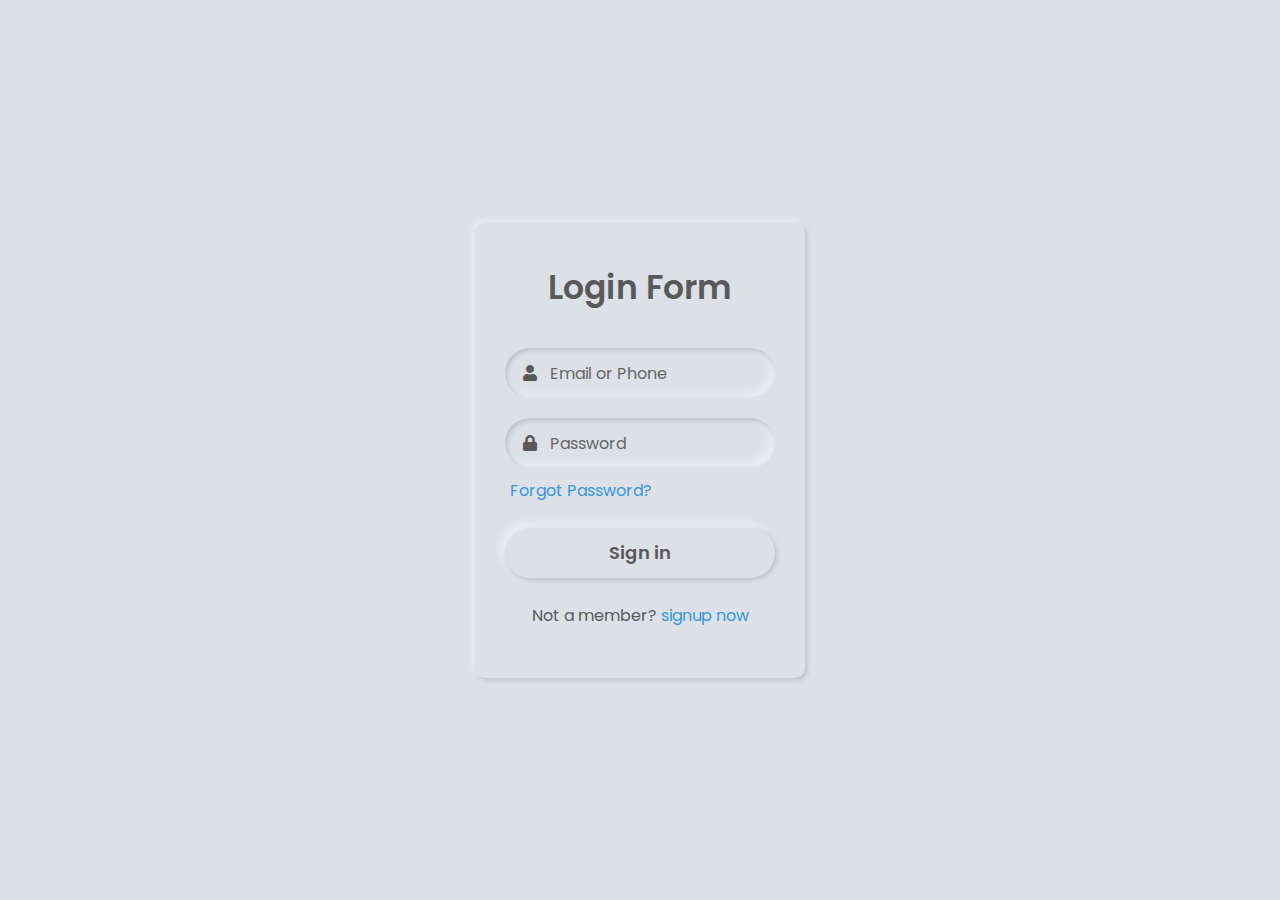
<file: Login/Login.html>
<!DOCTYPE html>
<html lang="en" dir="ltr">
   <head>
      <meta charset="utf-8">
      <title>Login</title>
      <link rel="stylesheet" href="Login.css">
      <link rel="stylesheet" href="https://cdnjs.cloudflare.com/ajax/libs/font-awesome/5.15.3/css/all.min.css"/>
   </head>
   <body>
      <div class="content">
         <div class="text">
            Login Form
         </div>
         <form action="#">
            <div class="field">
               <input type="text" required>
               <span class="fas fa-user"></span>
               <label>Email or Phone</label>
            </div>
            <div class="field">
               <input type="password" required>
               <span class="fas fa-lock"></span>
               <label>Password</label>
            </div>
            <div class="forgot-pass">
               <a href="#">Forgot Password?</a>
            </div>
            <button>Sign in</button>
            <div class="sign-up">
               Not a member?
               <a href="../reg/reg.html">signup now</a>
            </div>
         </form>
      </div>
   </body>
</html>
</file>
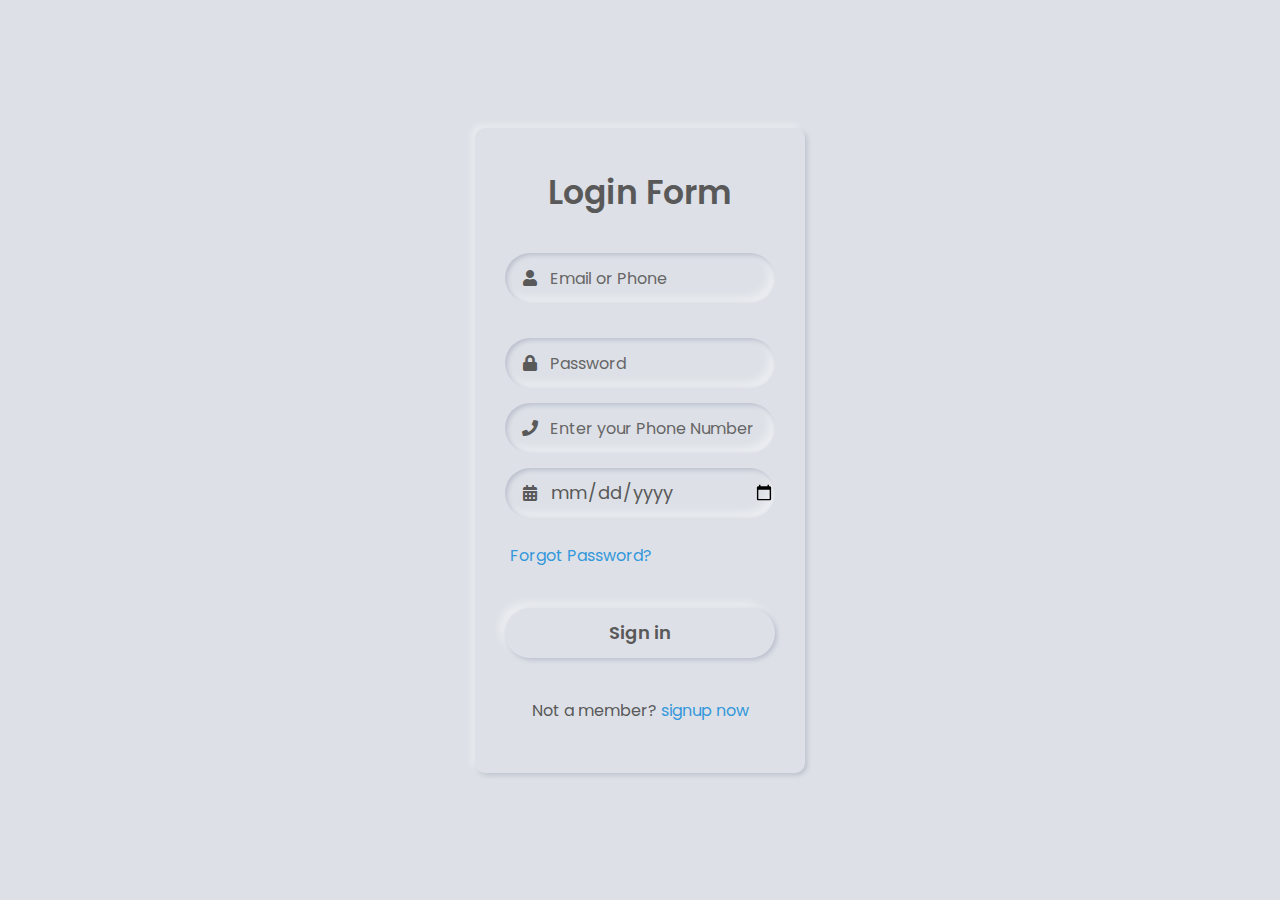
<file: reg/reg.html>
<!DOCTYPE html>
<html lang="en" dir="ltr">
   <head>
      <meta charset="utf-8">
      <title>REG</title>
      <link rel="stylesheet" href="reg.css">
      <link rel="stylesheet" href="https://cdnjs.cloudflare.com/ajax/libs/font-awesome/5.15.3/css/all.min.css"/>
   </head>
   <body>
    <script src="https://ajax.googleapis.com/ajax/libs/jquery/3.5.1/jquery.min.js"></script>

      <div class="content">
         <div class="text">
            Login Form
         </div>
         <form action="#">
            <div class="field">
               <input type="text" required>
               <span class="fas fa-user"></span>
               <label>Email or Phone</label>
            </div>
            <div class="field">
               <input type="password" required>
               <span class="fas fa-lock"></span>
               <label>Password</label>
            </div>
            <div class="field">
                <input type="tel" required>
                <span class="fas fa-phone"></span>
                <label>Enter your Phone Number</label>
            </div>
            <div class="field">
                <input type="date" required>
                <span class="fas fa-calendar-alt"></span>

            </div>
            <div class="forgot-pass">
               <a href="#">Forgot Password?</a>
            </div>
            <button>Sign in</button>
            <div class="sign-up">
               Not a member?
               <a href="../Login/Login.html">signup now</a>
            </div>
         </form>
      </div>
   </body>
</html>
</file>
<file: Login/Login.css>
@import url('https://fonts.googleapis.com/css?family=Poppins:400,500,600,700&display=swap');
*{
  margin: 0;
  padding: 0;
  /* user-select: none; */
  box-sizing: border-box;
  font-family: 'Poppins', sans-serif;
}
html,body{
  height: 100%;
}
body{
  display: grid;
  place-items: center;
  background: #dde1e7;
  text-align: center;
}
.content{
  width: 330px;
  padding: 40px 30px;
  background: #dde1e7;
  border-radius: 10px;
  box-shadow: -3px -3px 7px #ffffff73,
               2px 2px 5px rgba(94,104,121,0.288);
}
.content .text{
  font-size: 33px;
  font-weight: 600;
  margin-bottom: 35px;
  color: #595959;
}
.field{
  height: 50px;
  width: 100%;
  display: flex;
  position: relative;
}
.field:nth-child(2){
  margin-top: 20px;
}
.field input{
  height: 100%;
  width: 100%;
  padding-left: 45px;
  outline: none;
  border: none;
  font-size: 18px;
  background: #dde1e7;
  color: #595959;
  border-radius: 25px;
  box-shadow: inset 2px 2px 5px #BABECC,
              inset -5px -5px 10px #ffffff73;
}
.field input:focus{
  box-shadow: inset 1px 1px 2px #BABECC,
              inset -1px -1px 2px #ffffff73;
}
.field span{
  position: absolute;
  color: #595959;
  width: 50px;
  line-height: 50px;
}
.field label{
  position: absolute;
  top: 50%;
  transform: translateY(-50%);
  left: 45px;
  pointer-events: none;
  color: #666666;
}
.field input:valid ~ label{
  opacity: 0;
}
.forgot-pass{
  text-align: left;
  margin: 10px 0 10px 5px;
}
.forgot-pass a{
  font-size: 16px;
  color: #3498db;
  text-decoration: none;
}
.forgot-pass:hover a{
  text-decoration: underline;
}
button{
  margin: 15px 0;
  width: 100%;
  height: 50px;
  font-size: 18px;
  line-height: 50px;
  font-weight: 600;
  background: #dde1e7;
  border-radius: 25px;
  border: none;
  outline: none;
  cursor: pointer;
  color: #595959;
  box-shadow: 2px 2px 5px #BABECC,
             -5px -5px 10px #ffffff73;
}
button:focus{
  color: #3498db;
  box-shadow: inset 2px 2px 5px #BABECC,
             inset -5px -5px 10px #ffffff73;
}
.sign-up{
  margin: 10px 0;
  color: #595959;
  font-size: 16px;
}
.sign-up a{
  color: #3498db;
  text-decoration: none;
}
.sign-up a:hover{
  text-decoration: underline;
}
</file>
<file: reg/reg.css>
@import url('https://fonts.googleapis.com/css?family=Poppins:400,500,600,700&display=swap');
*{
  margin: 0;
  padding: 0;
  box-sizing: border-box;
  font-family: 'Poppins', sans-serif;
}
html,body{
  height: 100%;
}
body{
  display: grid;
  place-items: center;
  background: #dde1e7;
  text-align: center;
}
.content{
  width: 330px;
  padding: 40px 30px;
  background: #dde1e7;
  border-radius: 10px;
  box-shadow: -3px -3px 7px #ffffff73,
               2px 2px 5px rgba(94,104,121,0.288);
}
.content .text{
  font-size: 33px;
  font-weight: 600;
  margin-bottom: 35px;
  color: #595959;
}
form{
    display: flex;
    flex-direction: column;
    gap: 15px;
}
.field{
  height: 50px;
  width: 100%;
  display: flex;
  position: relative;
}
.field:nth-child(2){
  margin-top: 20px;
}
.field input{
  height: 100%;
  width: 100%;
  padding-left: 45px;
  outline: none;
  border: none;
  font-size: 18px;
  background: #dde1e7;
  color: #595959;
  border-radius: 25px;
  box-shadow: inset 2px 2px 5px #BABECC,
              inset -5px -5px 10px #ffffff73;
}
.field input:focus{
  box-shadow: inset 1px 1px 2px #BABECC,
              inset -1px -1px 2px #ffffff73;
}
.field span{
  position: absolute;
  color: #595959;
  width: 50px;
  line-height: 50px;
}
.field label{
  position: absolute;
  top: 50%;
  transform: translateY(-50%);
  left: 45px;
  pointer-events: none;
  color: #666666;
}
.field input:valid ~ label{
  opacity: 0;
}
.forgot-pass{
  text-align: left;
  margin: 10px 0 10px 5px;
}
.forgot-pass a{
  font-size: 16px;
  color: #3498db;
  text-decoration: none;
}
.forgot-pass:hover a{
  text-decoration: underline;
}
button{
  margin: 15px 0;
  width: 100%;
  height: 50px;
  font-size: 18px;
  line-height: 50px;
  font-weight: 600;
  background: #dde1e7;
  border-radius: 25px;
  border: none;
  outline: none;
  cursor: pointer;
  color: #595959;
  box-shadow: 2px 2px 5px #BABECC,
             -5px -5px 10px #ffffff73;
}
button:focus{
  color: #3498db;
  box-shadow: inset 2px 2px 5px #BABECC,
             inset -5px -5px 10px #ffffff73;
}
.sign-up{
  margin: 10px 0;
  color: #595959;
  font-size: 16px;
}
.sign-up a{
  color: #3498db;
  text-decoration: none;
}
.sign-up a:hover{
  text-decoration: underline;
}
</file>
